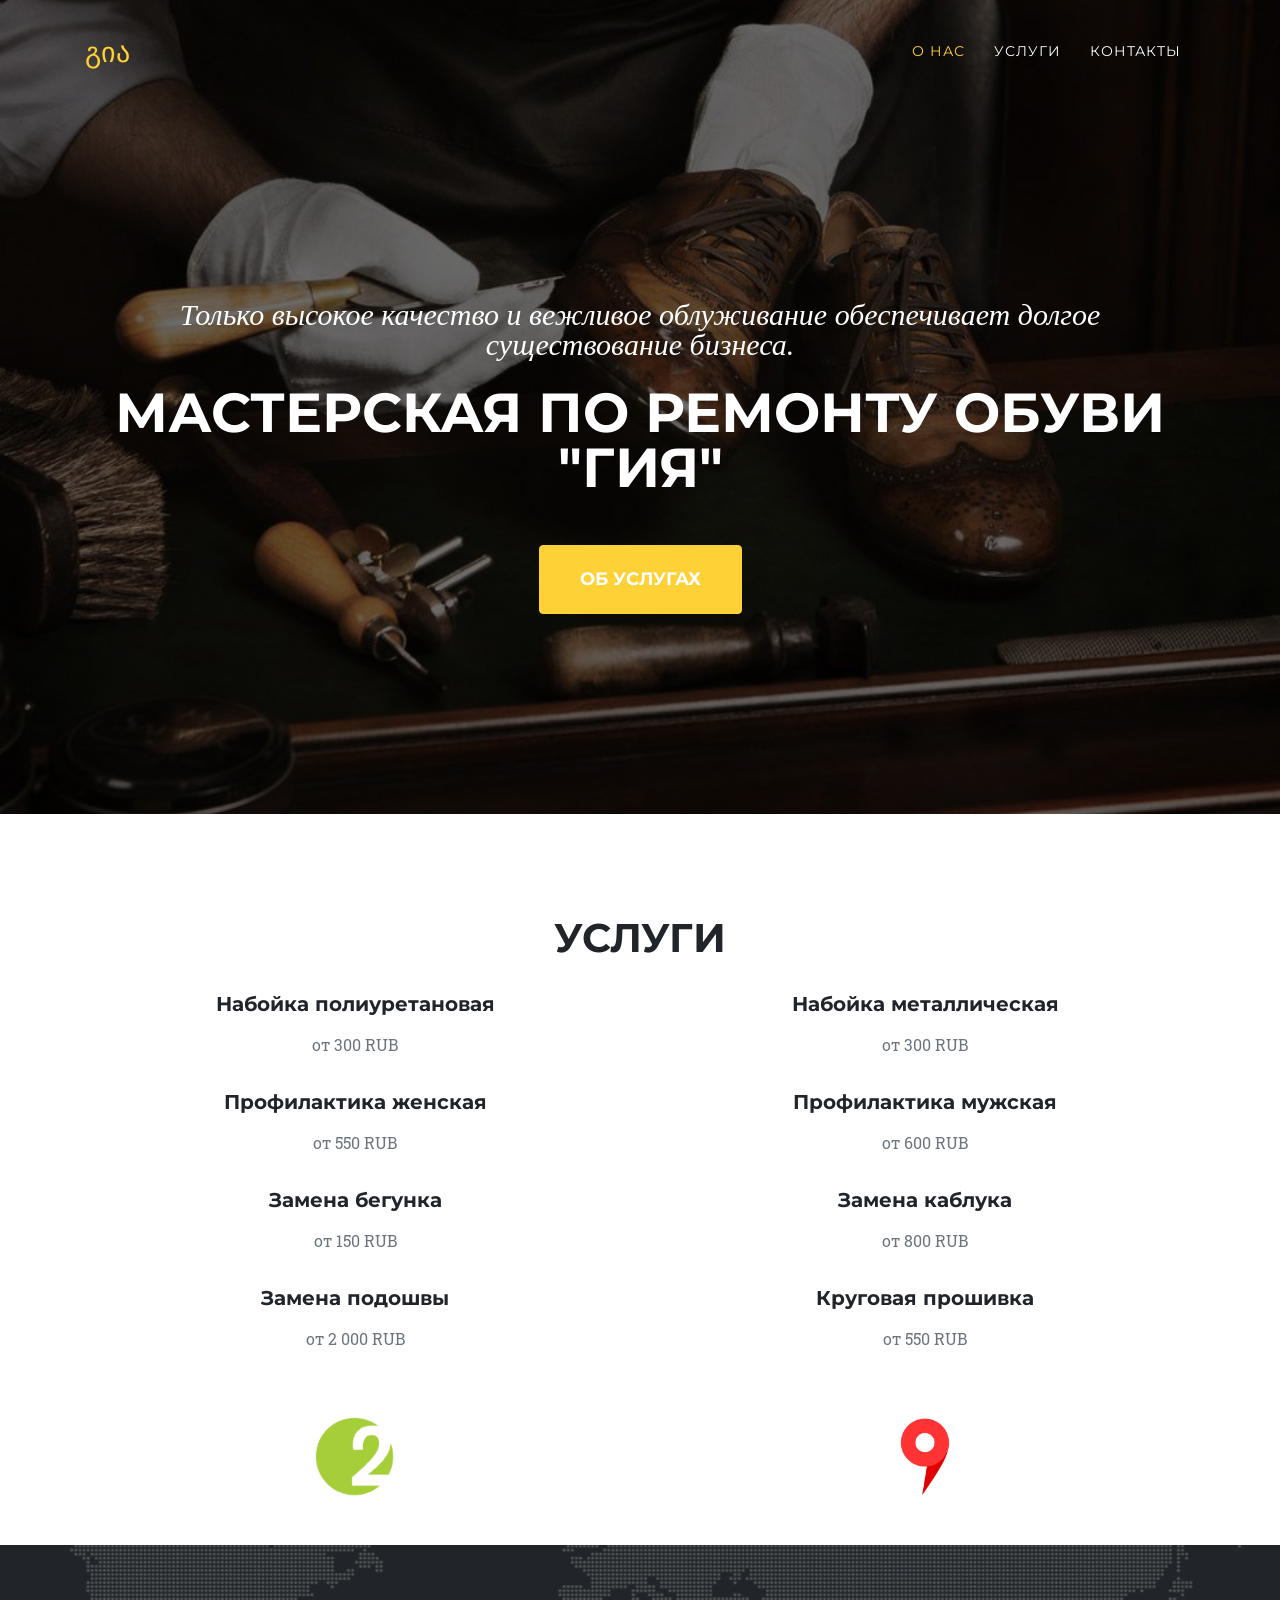
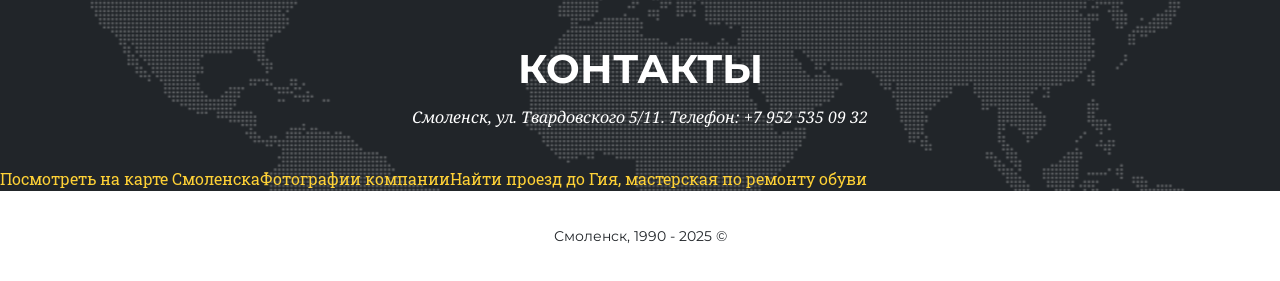
<file: gia/index.html>
<!DOCTYPE html>
<html lang="en">
<head>
  <meta charset="utf-8">
  <meta name="viewport" content="width=device-width, initial-scale=1, shrink-to-fit=no">
  <meta name="description" content="Услуги по ремонту обуви в Смоленске от мастерской ГИЯ.">
  <title>Мастерская по ремонту обуви "Гия" | Смоленск</title>
  <link href="css/bootstrap.min.css" rel="stylesheet">
  <link href="css/agency.min.css" rel="stylesheet">
  <link href="css/acadnusx.css" rel="stylesheet">
  <link rel="icon" href="favicon.ico">
  <link href="https://fonts.googleapis.com/css?family=Montserrat:400,700" rel="stylesheet" type="text/css">
  <link href='https://fonts.googleapis.com/css?family=Kaushan+Script' rel='stylesheet' type='text/css'>
  <link href='https://fonts.googleapis.com/css?family=Droid+Serif:400,700,400italic,700italic' rel='stylesheet' type='text/css'>
  <link href='https://fonts.googleapis.com/css?family=Roboto+Slab:400,100,300,700' rel='stylesheet' type='text/css'>
</head>
<body id="page-top">
  <!-- Navigation -->
  <nav class="navbar navbar-expand-lg navbar-dark fixed-top" id="mainNav">
    <div class="container">
      <a class="navbar-brand js-scroll-trigger" href="#page-top">გია</a>
      <button class="navbar-toggler navbar-toggler-right" type="button" data-toggle="collapse" data-target="#navbarResponsive" aria-controls="navbarResponsive" aria-expanded="false" aria-label="Toggle navigation">
        Menu
        <i class="fas fa-bars"></i>
      </button>
      <div class="collapse navbar-collapse" id="navbarResponsive">
        <ul class="navbar-nav text-uppercase ml-auto">
          <li class="nav-item">
            <a class="nav-link js-scroll-trigger" href="#about">О нас</a>
          </li>
          <li class="nav-item">
            <a class="nav-link js-scroll-trigger" href="#services">Услуги</a>
          </li>
          <li class="nav-item">
            <a class="nav-link js-scroll-trigger" href="#contact">Контакты</a>
          </li>
        </ul>
      </div>
    </div>
  </nav>
  <!-- Header -->
  <header class="masthead" id="about">
    <div class="container">
      <div class="intro-text">
        <div class="intro-lead-in">Только высокое качество и вежливое облуживание обеспечивает долгое существование бизнеса.</div>
        <div class="intro-heading text-uppercase">Мастерская по ремонту обуви "Гия"</div>
        <a class="btn btn-primary btn-xl text-uppercase js-scroll-trigger" href="#services">Об услугах</a>
      </div>
    </div>
  </header>
  <!-- Services -->
  <section class="page-section" id="services">
    <div class="container">
      <div class="row">
        <div class="col-lg-12 text-center">
          <h2 class="section-heading text-uppercase">Услуги</h2>
        </div>
      </div>
      <div class="row text-center">
        <div class="col-md-6">
          <h5 class="service-heading">Набойка полиуретановая</h5>
          <p class="text-muted">от 300 RUB</p>
        </div>
        <div class="col-md-6">
          <h5 class="service-heading">Набойка металлическая</h5>
          <p class="text-muted">от 300 RUB</p>
        </div>
	    <div class="col-md-6">
          <h5 class="service-heading">Профилактика женская</h5>
          <p class="text-muted">от 550 RUB</p>
        </div>
        <div class="col-md-6">
          <h5 class="service-heading">Профилактика мужская</h5>
          <p class="text-muted">от 600 RUB</p>
        </div>
		<div class="col-md-6">
          <h5 class="service-heading">Замена бегунка</h5>
          <p class="text-muted">от 150 RUB</p>
        </div>
        <div class="col-md-6">
          <h5 class="service-heading">Замена каблука</h5>
          <p class="text-muted">от 800 RUB</p>
        </div>
        <div class="col-md-6">
          <h5 class="service-heading">Замена подошвы</h5>
          <p class="text-muted">от 2 000 RUB</p>
        </div>
		<div class="col-md-6">
          <h5 class="service-heading">Круговая прошивка</h5>
          <p class="text-muted">от 550 RUB</p>
        </div>
      </div>
    </div>
  </section>
  <!-- Clients -->
  <section class="py-5">
    <div class="container">
      <div class="row">
        <div class="col-sm-6">
          <a href="https://go.2gis.com/wxujp9">
            <img class="img-fluid d-block mx-auto" src="img/logos/2gis.png" alt="" width="80">
          </a>
        </div>
        <div class="col-sm-6">
          <a href="https://yandex.ru/maps/-/CDc97RZC">
            <img class="img-fluid d-block mx-auto" src="img/logos/ya.png" alt="" width="80">
          </a>
        </div>
      </div>
    </div>
  </section>
  <!-- Contact -->
  <section class="page-section" id="contact">
    <div class="container-fluid">
      <div class="row">
        <div class="col-lg-12 text-center">
          <h2 class="section-heading text-uppercase">Контакты</h2>
          <h3 class="section-subheading">Смоленск, ул. Твардовского 5/11. Телефон: +7 952 535 09 32</h3>
        </div>
      </div>
      <div class="row">
		<a class="dg-widget-link" href="http://2gis.ru/smolensk/firm/8866990047422639/center/32.060937881469734,54.77631121011294/zoom/16?utm_medium=widget-source&utm_campaign=firmsonmap&utm_source=bigMap">Посмотреть на карте Смоленска</a><div class="dg-widget-link"><a href="http://2gis.ru/smolensk/firm/8866990047422639/photos/8866990047422639/center/32.060937881469734,54.77631121011294/zoom/17?utm_medium=widget-source&utm_campaign=firmsonmap&utm_source=photos">Фотографии компании</a></div><div class="dg-widget-link"><a href="http://2gis.ru/smolensk/center/32.060938,54.776071/zoom/16/routeTab/rsType/bus/to/32.060938,54.776071╎Гия, мастерская по ремонту обуви?utm_medium=widget-source&utm_campaign=firmsonmap&utm_source=route">Найти проезд до Гия, мастерская по ремонту обуви</a></div><script charset="utf-8" src="https://widgets.2gis.com/js/DGWidgetLoader.js"></script><script charset="utf-8">new DGWidgetLoader({"width":1200,"height":600,"borderColor":"#a3a3a3","pos":{"lat":54.77631121011294,"lon":32.060937881469734,"zoom":16},"opt":{"city":"smolensk"},"org":[{"id":"8866990047422639"}]});</script><noscript style="color:#c00;font-size:16px;font-weight:bold;">Виджет карты использует JavaScript. Включите его в настройках вашего браузера.</noscript>		
      </div>
    </div>
  </section>
  <!-- Footer -->
  <footer class="footer">
    <div class="container">
      <div class="row align-items-center">
        <div class="col-md-12">
          <span class="copyright">Смоленск, 1990 - 2025 &copy;</span>
        </div>
      </div>
    </div>
  </footer>
  <script src="js/jquery.min.js"></script>
  <script src="js/bootstrap.bundle.min.js"></script>
  <script src="js/jquery.easing.min.js"></script>
  <script src="js/agency.min.js"></script>
  <!-- Yandex.Metrika counter -->
  <script type="text/javascript" >
     (function(m,e,t,r,i,k,a){m[i]=m[i]||function(){(m[i].a=m[i].a||[]).push(arguments)};
     m[i].l=1*new Date();k=e.createElement(t),a=e.getElementsByTagName(t)[0],k.async=1,k.src=r,a.parentNode.insertBefore(k,a)})
     (window, document, "script", "https://mc.yandex.ru/metrika/tag.js", "ym");
  
     ym(54988534, "init", {
          clickmap:true,
          trackLinks:true,
          accurateTrackBounce:true
     });
  </script>
  <noscript><div><img src="https://mc.yandex.ru/watch/54988534" style="position:absolute; left:-9999px;" alt="" /></div></noscript>
  <!-- /Yandex.Metrika counter -->
</body>
</html>
</file>
<file: gia/css/acadnusx.css>
﻿/* @font-face kit by Fonts2u (https://fonts2u.com) */ @font-face {font-family:"AcadNusx";src:url("font/acadnusx.eot?") format("eot"),url("font/acadnusx.woff") format("woff"),url("font/acadnusx.ttf") format("truetype"),url("font/acadnusx.svg#AcadNusx") format("svg");font-weight:normal;font-style:normal;}
</file>
<file: gia/css/agency.min.css>
/*!
 * Start Bootstrap - Agency v5.2.1 (https://startbootstrap.com/template-overviews/agency)
 * Copyright 2013-2019 Start Bootstrap
 * Licensed under MIT (https://github.com/BlackrockDigital/startbootstrap-agency/blob/master/LICENSE)
 */body{overflow-x:hidden;font-family:'Roboto Slab',-apple-system,BlinkMacSystemFont,'Segoe UI',Roboto,'Helvetica Neue',Arial,sans-serif,'Apple Color Emoji','Segoe UI Emoji','Segoe UI Symbol','Noto Color Emoji'}iframe{width:100%}p{line-height:1.75}a{color:#fed136}a:hover{color:#fec503}.text-primary{color:#fed136!important}h1,h2,h3,h4,h5,h6{font-weight:700;font-family:Montserrat,-apple-system,BlinkMacSystemFont,'Segoe UI',Roboto,'Helvetica Neue',Arial,sans-serif,'Apple Color Emoji','Segoe UI Emoji','Segoe UI Symbol','Noto Color Emoji'}.page-section{padding:100px 0 0}.page-section h2.section-heading{font-size:40px;margin-top:0;margin-bottom:15px}.page-section h3.section-subheading{font-size:16px;font-weight:400;font-style:italic;margin-bottom:40px;color:white;text-transform:none;font-family:'Droid Serif',-apple-system,BlinkMacSystemFont,'Segoe UI',Roboto,'Helvetica Neue',Arial,sans-serif,'Apple Color Emoji','Segoe UI Emoji','Segoe UI Symbol','Noto Color Emoji'}@media (min-width:768px){section{padding:150px 0}}::-moz-selection{background:#fed136;text-shadow:none}::selection{background:#fed136;text-shadow:none}img::-moz-selection{background:0 0}img::selection{background:0 0}img::-moz-selection{background:0 0}.btn{font-family:Montserrat,-apple-system,BlinkMacSystemFont,'Segoe UI',Roboto,'Helvetica Neue',Arial,sans-serif,'Apple Color Emoji','Segoe UI Emoji','Segoe UI Symbol','Noto Color Emoji';font-weight:700}.btn-xl{font-size:18px;padding:20px 40px}.btn-primary{background-color:#fed136;border-color:#fed136}.btn-primary:active,.btn-primary:focus,.btn-primary:hover{background-color:#fec810!important;border-color:#fec810!important;color:#fff}.btn-primary:active,.btn-primary:focus{-webkit-box-shadow:0 0 0 .2rem rgba(254,209,55,.5)!important;box-shadow:0 0 0 .2rem rgba(254,209,55,.5)!important}#mainNav{background-color:#212529}#mainNav .navbar-toggler{font-size:12px;right:0;padding:13px;text-transform:uppercase;color:#fff;border:0;background-color:#fed136;font-family:Montserrat,-apple-system,BlinkMacSystemFont,'Segoe UI',Roboto,'Helvetica Neue',Arial,sans-serif,'Apple Color Emoji','Segoe UI Emoji','Segoe UI Symbol','Noto Color Emoji'}#mainNav .navbar-brand{color:#fed136;font-family:'Kaushan Script',-apple-system,BlinkMacSystemFont,'Segoe UI',Roboto,'Helvetica Neue',Arial,sans-serif,'Apple Color Emoji','Segoe UI Emoji','Segoe UI Symbol','Noto Color Emoji'}#mainNav .navbar-brand.active,#mainNav .navbar-brand:active,#mainNav .navbar-brand:focus,#mainNav .navbar-brand:hover{color:#fec503}#mainNav .navbar-nav .nav-item .nav-link{font-size:90%;font-weight:400;padding:.75em 0;letter-spacing:1px;color:#fff;font-family:Montserrat,-apple-system,BlinkMacSystemFont,'Segoe UI',Roboto,'Helvetica Neue',Arial,sans-serif,'Apple Color Emoji','Segoe UI Emoji','Segoe UI Symbol','Noto Color Emoji'}#mainNav .navbar-nav .nav-item .nav-link.active,#mainNav .navbar-nav .nav-item .nav-link:hover{color:#fed136}@media (min-width:992px){#mainNav{padding-top:25px;padding-bottom:25px;-webkit-transition:padding-top .3s,padding-bottom .3s;transition:padding-top .3s,padding-bottom .3s;border:none;background-color:transparent}#mainNav .navbar-brand{font-size:1.75em;-webkit-transition:all .3s;transition:all .3s}#mainNav .navbar-nav .nav-item .nav-link{padding:1.1em 1em!important}#mainNav.navbar-shrink{padding-top:0;padding-bottom:0;background-color:#212529}#mainNav.navbar-shrink .navbar-brand{font-size:1.25em;padding:12px 0}}header.masthead{text-align:center;color:#fff;background-image:url(../img/header-bg.jpg);background-repeat:no-repeat;background-attachment:scroll;background-position:center center;background-size:cover}header.masthead .intro-text{padding-top:150px;padding-bottom:100px}header.masthead .intro-text .intro-lead-in{font-size:22px;font-style:italic;line-height:22px;margin-bottom:25px;font-family:serif,'Droid Serif',-apple-system,BlinkMacSystemFont,'Segoe UI',Roboto,'Helvetica Neue',Arial,sans-serif,'Apple Color Emoji','Segoe UI Emoji','Segoe UI Symbol','Noto Color Emoji'}header.masthead .intro-text .intro-heading{font-size:40px;font-weight:700;line-height:40px;margin-bottom:25px;font-family:Montserrat,-apple-system,BlinkMacSystemFont,'Segoe UI',Roboto,'Helvetica Neue',Arial,sans-serif,'Apple Color Emoji','Segoe UI Emoji','Segoe UI Symbol','Noto Color Emoji'}@media (min-width:768px){header.masthead .intro-text{padding-top:300px;padding-bottom:200px}header.masthead .intro-text .intro-lead-in{font-size:30px;font-style:italic;line-height:30px;margin-bottom:25px;font-family:serif,'Droid Serif',-apple-system,BlinkMacSystemFont,'Segoe UI',Roboto,'Helvetica Neue',Arial,sans-serif,'Apple Color Emoji','Segoe UI Emoji','Segoe UI Symbol','Noto Color Emoji'}header.masthead .intro-text .intro-heading{font-size:55px;font-weight:700;line-height:55px;margin-bottom:50px;font-family:Montserrat,-apple-system,BlinkMacSystemFont,'Segoe UI',Roboto,'Helvetica Neue',Arial,sans-serif,'Apple Color Emoji','Segoe UI Emoji','Segoe UI Symbol','Noto Color Emoji'}}.service-heading{margin:15px 0;text-transform:none}#portfolio .portfolio-item{right:0;margin:0 0 15px}#portfolio .portfolio-item .portfolio-link{position:relative;display:block;max-width:400px;margin:0 auto;cursor:pointer}#portfolio .portfolio-item .portfolio-link .portfolio-hover{position:absolute;width:100%;height:100%;-webkit-transition:all ease .5s;transition:all ease .5s;opacity:0;background:rgba(254,209,54,.9)}#portfolio .portfolio-item .portfolio-link .portfolio-hover:hover{opacity:1}#portfolio .portfolio-item .portfolio-link .portfolio-hover .portfolio-hover-content{font-size:20px;position:absolute;top:50%;width:100%;height:20px;margin-top:-12px;text-align:center;color:#fff}#portfolio .portfolio-item .portfolio-link .portfolio-hover .portfolio-hover-content i{margin-top:-12px}#portfolio .portfolio-item .portfolio-link .portfolio-hover .portfolio-hover-content h3,#portfolio .portfolio-item .portfolio-link .portfolio-hover .portfolio-hover-content h4{margin:0}#portfolio .portfolio-item .portfolio-caption{max-width:400px;margin:0 auto;padding:25px;text-align:center;background-color:#fff}#portfolio .portfolio-item .portfolio-caption h4{margin:0;text-transform:none}#portfolio .portfolio-item .portfolio-caption p{font-size:16px;font-style:italic;margin:0;font-family:'Droid Serif',-apple-system,BlinkMacSystemFont,'Segoe UI',Roboto,'Helvetica Neue',Arial,sans-serif,'Apple Color Emoji','Segoe UI Emoji','Segoe UI Symbol','Noto Color Emoji'}#portfolio *{z-index:2}@media (min-width:767px){#portfolio .portfolio-item{margin:0 0 30px}}.portfolio-modal .modal-dialog{margin:1rem;max-width:100vw}.portfolio-modal .modal-content{padding:100px 0;text-align:center}.portfolio-modal .modal-content h2{font-size:3em;margin-bottom:15px}.portfolio-modal .modal-content p{margin-bottom:30px}.portfolio-modal .modal-content p.item-intro{font-size:16px;font-style:italic;margin:20px 0 30px;font-family:'Droid Serif',-apple-system,BlinkMacSystemFont,'Segoe UI',Roboto,'Helvetica Neue',Arial,sans-serif,'Apple Color Emoji','Segoe UI Emoji','Segoe UI Symbol','Noto Color Emoji'}.portfolio-modal .modal-content ul.list-inline{margin-top:0;margin-bottom:30px}.portfolio-modal .modal-content img{margin-bottom:30px}.portfolio-modal .modal-content button{cursor:pointer}.portfolio-modal .close-modal{position:absolute;top:25px;right:25px;width:75px;height:75px;cursor:pointer;background-color:transparent}.portfolio-modal .close-modal:hover{opacity:.3}.portfolio-modal .close-modal .lr{z-index:1051;width:1px;height:75px;margin-left:35px;-webkit-transform:rotate(45deg);transform:rotate(45deg);background-color:#212529}.portfolio-modal .close-modal .lr .rl{z-index:1052;width:1px;height:75px;-webkit-transform:rotate(90deg);transform:rotate(90deg);background-color:#212529}.timeline{position:relative;padding:0;list-style:none}.timeline:before{position:absolute;top:0;bottom:0;left:40px;width:2px;margin-left:-1.5px;content:'';background-color:#e9ecef}.timeline>li{position:relative;min-height:50px;margin-bottom:50px}.timeline>li:after,.timeline>li:before{display:table;content:' '}.timeline>li:after{clear:both}.timeline>li .timeline-panel{position:relative;float:right;width:100%;padding:0 20px 0 100px;text-align:left}.timeline>li .timeline-panel:before{right:auto;left:-15px;border-right-width:15px;border-left-width:0}.timeline>li .timeline-panel:after{right:auto;left:-14px;border-right-width:14px;border-left-width:0}.timeline>li .timeline-image{position:absolute;z-index:100;left:0;width:80px;height:80px;margin-left:0;text-align:center;color:#fff;border:7px solid #e9ecef;border-radius:100%;background-color:#fed136}.timeline>li .timeline-image h4{font-size:10px;line-height:14px;margin-top:12px}.timeline>li.timeline-inverted>.timeline-panel{float:right;padding:0 20px 0 100px;text-align:left}.timeline>li.timeline-inverted>.timeline-panel:before{right:auto;left:-15px;border-right-width:15px;border-left-width:0}.timeline>li.timeline-inverted>.timeline-panel:after{right:auto;left:-14px;border-right-width:14px;border-left-width:0}.timeline>li:last-child{margin-bottom:0}.timeline .timeline-heading h4{margin-top:0;color:inherit}.timeline .timeline-heading h4.subheading{text-transform:none}.timeline .timeline-body>p,.timeline .timeline-body>ul{margin-bottom:0}@media (min-width:768px){.timeline:before{left:50%}.timeline>li{min-height:100px;margin-bottom:100px}.timeline>li .timeline-panel{float:left;width:41%;padding:0 20px 20px 30px;text-align:right}.timeline>li .timeline-image{left:50%;width:100px;height:100px;margin-left:-50px}.timeline>li .timeline-image h4{font-size:13px;line-height:18px;margin-top:16px}.timeline>li.timeline-inverted>.timeline-panel{float:right;padding:0 30px 20px 20px;text-align:left}}@media (min-width:992px){.timeline>li{min-height:150px}.timeline>li .timeline-panel{padding:0 20px 20px}.timeline>li .timeline-image{width:150px;height:150px;margin-left:-75px}.timeline>li .timeline-image h4{font-size:18px;line-height:26px;margin-top:30px}.timeline>li.timeline-inverted>.timeline-panel{padding:0 20px 20px}}@media (min-width:1200px){.timeline>li{min-height:170px}.timeline>li .timeline-panel{padding:0 20px 20px 100px}.timeline>li .timeline-image{width:170px;height:170px;margin-left:-85px}.timeline>li .timeline-image h4{margin-top:40px}.timeline>li.timeline-inverted>.timeline-panel{padding:0 100px 20px 20px}}.team-member{margin-bottom:50px;text-align:center}.team-member img{width:225px;height:225px;border:7px solid rgba(0,0,0,.1)}.team-member h4{margin-top:25px;margin-bottom:0;text-transform:none}.team-member p{margin-top:0}section#contact{background-color:#212529;background-image:url(../img/map-image.png);background-repeat:no-repeat;background-position:center}section#contact .section-heading{color:#fff}section#contact .form-group{margin-bottom:25px}section#contact .form-group input,section#contact .form-group textarea{padding:20px}section#contact .form-group input.form-control{height:auto}section#contact .form-group textarea.form-control{height:248px}section#contact .form-control:focus{border-color:#fed136;-webkit-box-shadow:none;box-shadow:none}section#contact ::-webkit-input-placeholder{font-weight:700;color:#ced4da;font-family:Montserrat,-apple-system,BlinkMacSystemFont,'Segoe UI',Roboto,'Helvetica Neue',Arial,sans-serif,'Apple Color Emoji','Segoe UI Emoji','Segoe UI Symbol','Noto Color Emoji'}section#contact :-moz-placeholder{font-weight:700;color:#ced4da;font-family:Montserrat,-apple-system,BlinkMacSystemFont,'Segoe UI',Roboto,'Helvetica Neue',Arial,sans-serif,'Apple Color Emoji','Segoe UI Emoji','Segoe UI Symbol','Noto Color Emoji'}section#contact ::-moz-placeholder{font-weight:700;color:#ced4da;font-family:Montserrat,-apple-system,BlinkMacSystemFont,'Segoe UI',Roboto,'Helvetica Neue',Arial,sans-serif,'Apple Color Emoji','Segoe UI Emoji','Segoe UI Symbol','Noto Color Emoji'}section#contact :-ms-input-placeholder{font-weight:700;color:#ced4da;font-family:Montserrat,-apple-system,BlinkMacSystemFont,'Segoe UI',Roboto,'Helvetica Neue',Arial,sans-serif,'Apple Color Emoji','Segoe UI Emoji','Segoe UI Symbol','Noto Color Emoji'}.footer{padding:25px 0;text-align:center}.footer span.copyright{font-size:90%;line-height:40px;text-transform:none;font-family:Montserrat,-apple-system,BlinkMacSystemFont,'Segoe UI',Roboto,'Helvetica Neue',Arial,sans-serif,'Apple Color Emoji','Segoe UI Emoji','Segoe UI Symbol','Noto Color Emoji'}.footer ul.quicklinks{font-size:90%;line-height:40px;margin-bottom:0;text-transform:none;font-family:Montserrat,-apple-system,BlinkMacSystemFont,'Segoe UI',Roboto,'Helvetica Neue',Arial,sans-serif,'Apple Color Emoji','Segoe UI Emoji','Segoe UI Symbol','Noto Color Emoji'}ul.social-buttons{margin-bottom:0}ul.social-buttons li a{font-size:20px;line-height:50px;display:block;width:50px;height:50px;-webkit-transition:all .3s;transition:all .3s;color:#fff;border-radius:100%;outline:0;background-color:#212529}ul.social-buttons li a:active,ul.social-buttons li a:focus,ul.social-buttons li a:hover{background-color:#fed136}
</file>
